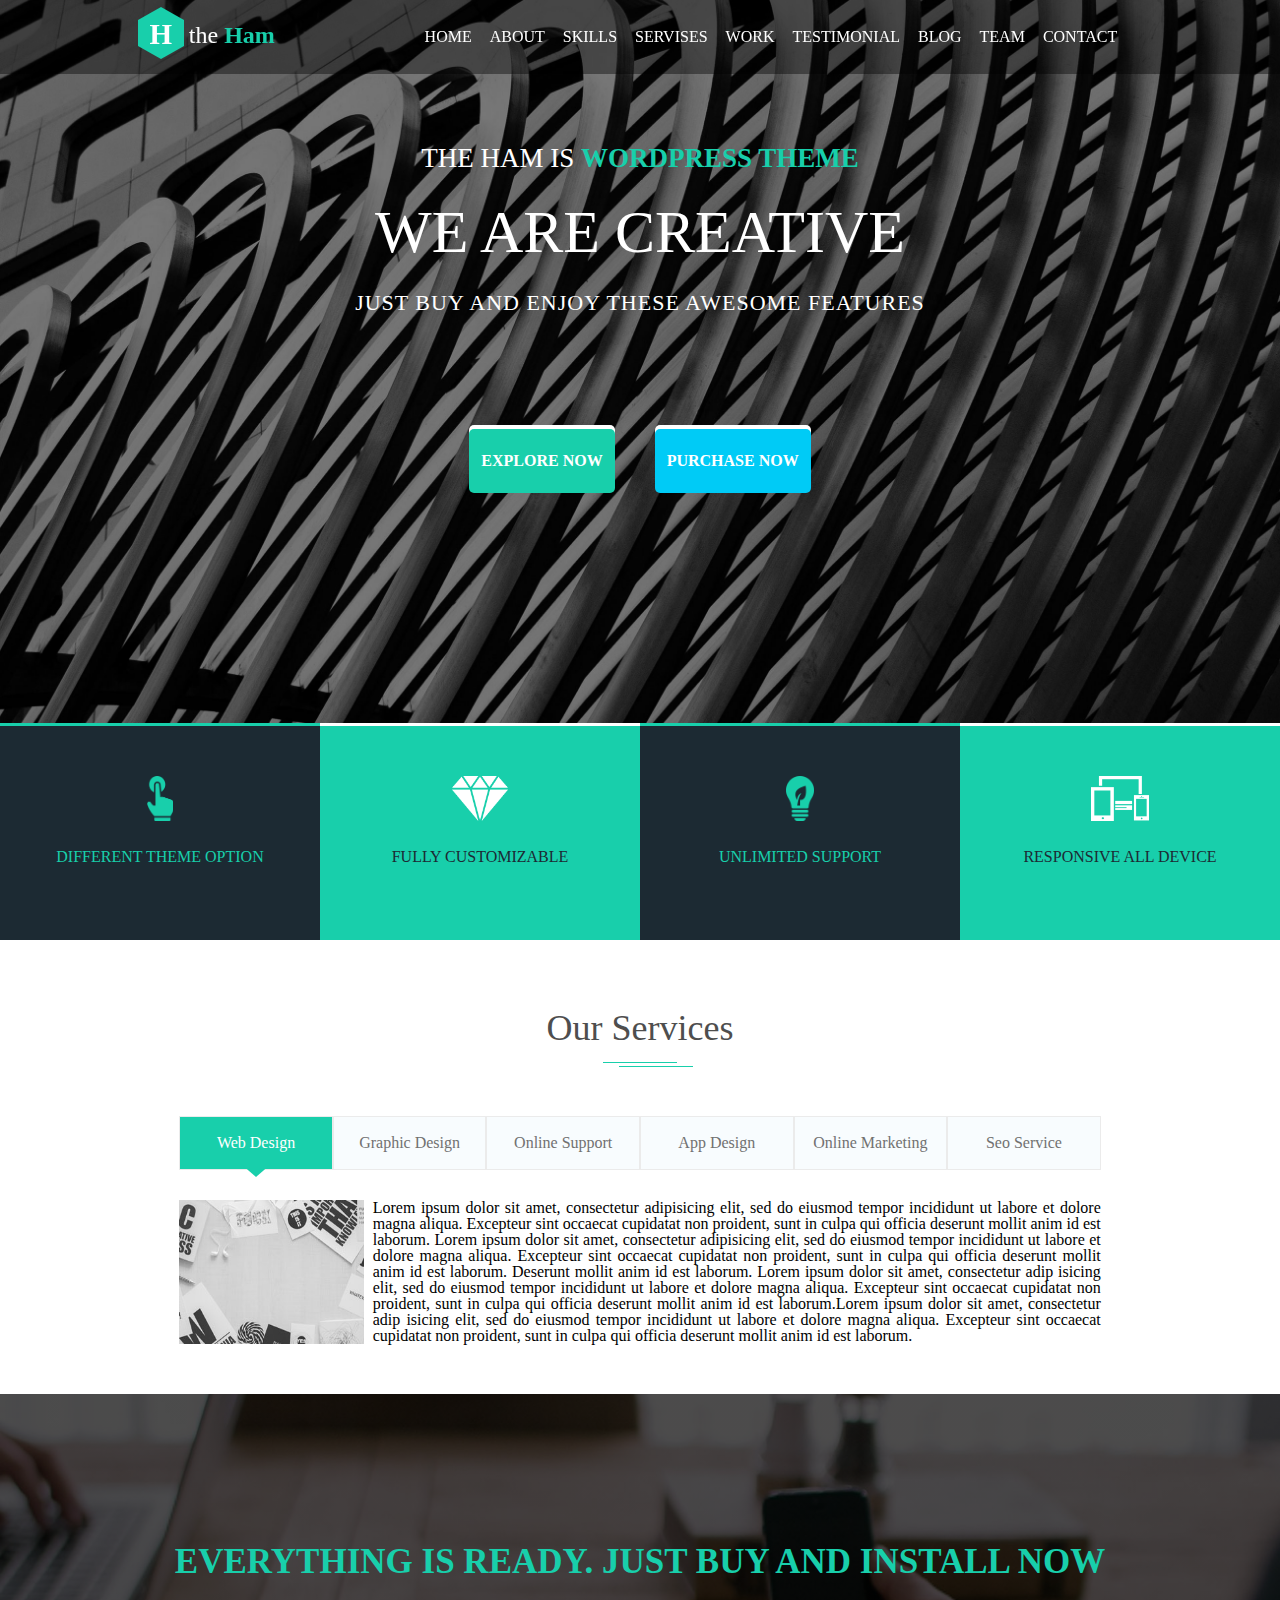
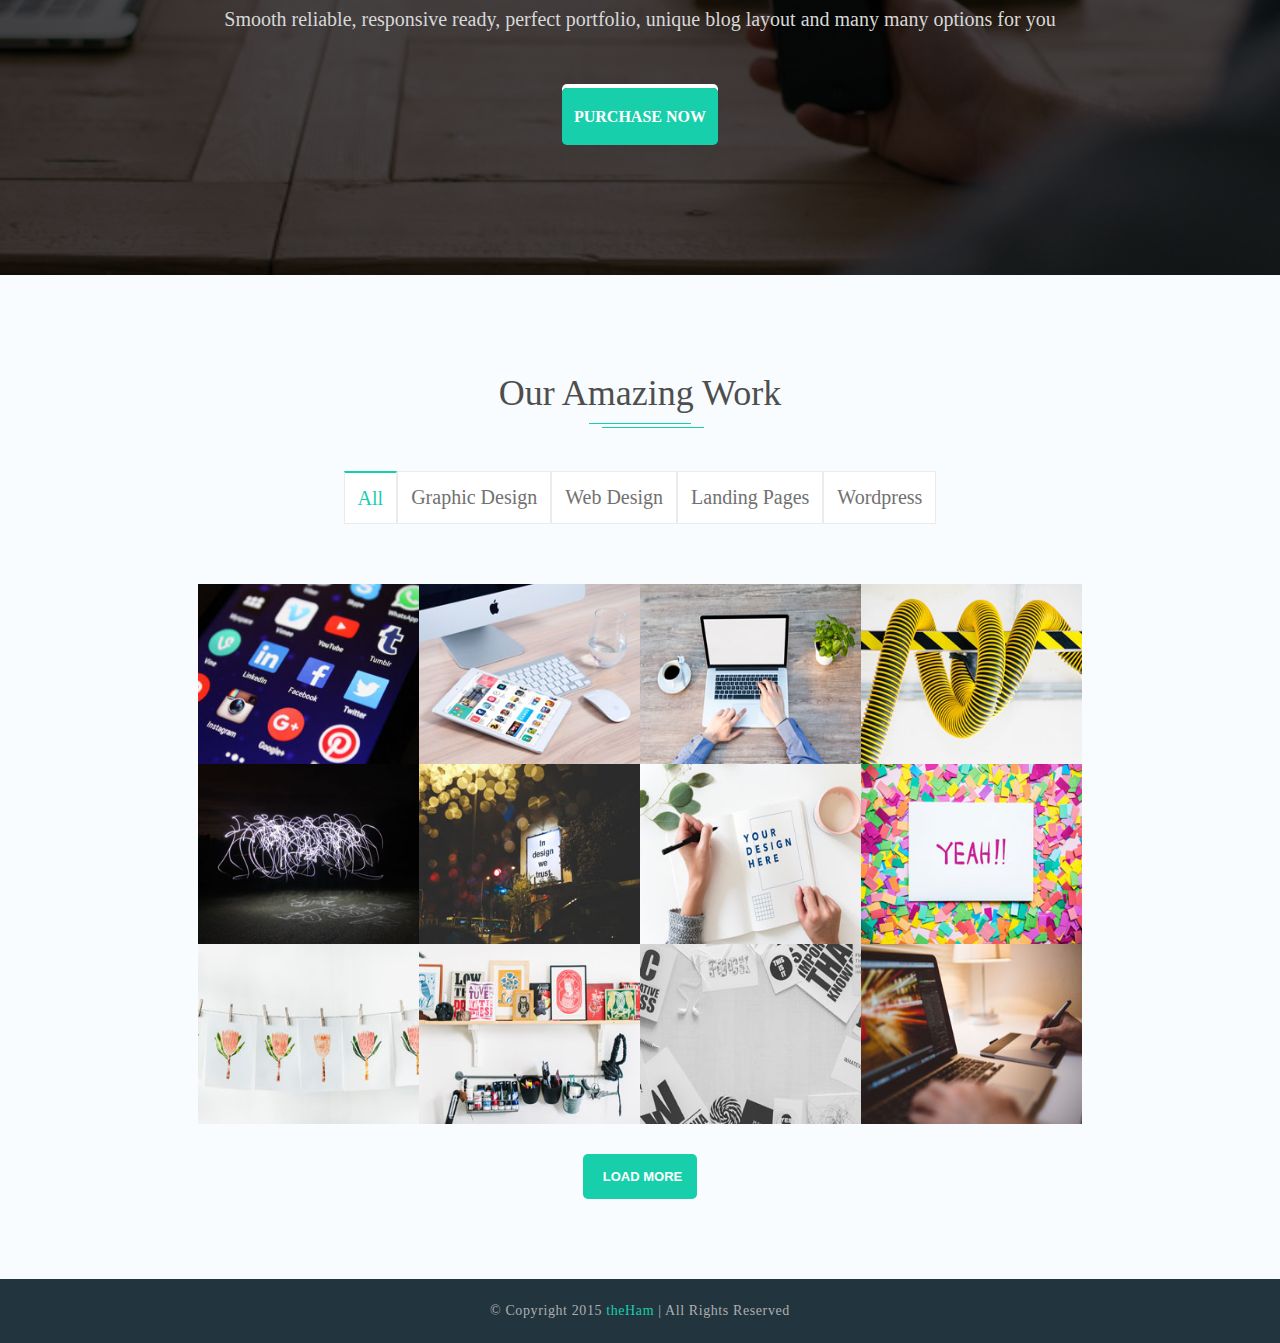
<file: index.html>
<!DOCTYPE html>
<html lang="en">

<head>
    <meta charset="UTF-8">
    <meta name="viewport" content="width=device-width, initial-scale=1.0">
    <title>Step Project</title>
    <link rel="stylesheet" href="https://use.fontawesome.com/releases/v5.8.2/css/all.css"
        integrity="sha384-oS3vJWv+0UjzBfQzYUhtDYW+Pj2yciDJxpsK1OYPAYjqT085Qq/1cq5FLXAZQ7Ay" crossorigin="anonymous">
    <link rel="stylesheet" href="css/reset.css">
    <link rel="stylesheet" href="css/style.css">
</head>

<body>
    <header >
        <div class="head-container">
            <div class="logo-container">
                <div class="logo">
                    <p class="logo-p">H</p>
                </div>
                <a href="#" class="the">the <span>Ham</span></a>
            </div>
            <ul class="nav-container">
                <li><a href="#">home</a></li>
                <li><a href="#">about</a></li>
                <li><a href="#">skills</a></li>
                <li><a href="#">servises</a></li>
                <li><a href="#">work</a></li>
                <li><a href="#">testimonial</a></li>
                <li><a href="#">blog</a></li>
                <li><a href="#">team</a></li>
                <li><a href="#">contact</a></li>
                <li><a href="#"><i class="fas fa-search"></i></a></li>
            </ul>
        </div>
    </header>
    <section class="section-1">
        <div class="section1">
            <h3 class="sec1_h3">The Ham is <span> Wordpress theme</span></h3>
            <h1 class="sec1_h1">we are creative</h1>
            <h5 class="sec1_h5">Just Buy And Enjoy These Awesome Features</h5>
            <div class="buttons">
                <a href="#" class="explore">EXPLORE NOW</a>
                <a href="#" class="purchase">PURCHASE NOW</a>
            </div>
        </div>
    </section>
    <section class="section-2">
        <div class="sec2">
            <img src="img/forma1.png" alt="">
            <p class="sec2_p">Different theme option</p>
        </div>
        <div class="sec2">
            <img src="img/forma2.png" alt="">
            <p class="sec2_p">fully customizable</p>
        </div>
        <div class="sec2">
            <img src="img/forma3.png" alt="">
            <p class="sec2_p">unlimited support</p>
        </div>
        <div class="sec2">
            <img src="img/forma4.png" alt="">
            <p class="sec2_p">responsive all device</p>
        </div>
    </section>
    <section class="section-3">
        <h3 class="our_services">Our Services</h3>
        <ul class="tabs">
            <li class=" tabs-title active" onclick='selectTab(event, tab1Content)'>Web Design</li>
            <li class=" tabs-title" onclick='selectTab(event, tab2Content)'>Graphic Design</li>
            <li class=" tabs-title" onclick='selectTab(event, tab3Content)'>Online Support</li>
            <li class=" tabs-title" onclick='selectTab(event, tab4Content)'>App Design</li>
            <li class=" tabs-title" onclick='selectTab(event, tab5Content)'>Online Marketing</li>
            <li class=" tabs-title" onclick='selectTab(event, tab6Content)'>Seo Service</li>
        </ul>
        <div class="tab-content">
            <div id="tab1Content" class="tabs-content"><img src="img/graphic-design11.jpg" alt="">
                <p>Lorem ipsum dolor sit amet, consectetur adipisicing elit, sed
                    do eiusmod tempor incididunt ut labore et dolore magna aliqua. Excepteur sint occaecat cupidatat non
                    proident, sunt in culpa qui officia deserunt mollit anim id est laborum. Lorem ipsum dolor sit amet,
                    consectetur adipisicing elit, sed do eiusmod tempor incididunt ut labore et dolore magna aliqua.
                    Excepteur sint occaecat cupidatat non proident, sunt in culpa qui officia deserunt mollit anim id
                    est laborum. Deserunt mollit anim id est laborum. Lorem ipsum dolor sit amet, consectetur adip
                    isicing elit, sed do eiusmod tempor incididunt ut labore et dolore magna aliqua. Excepteur sint
                    occaecat cupidatat non proident, sunt in culpa qui officia deserunt mollit anim id est laborum.Lorem ipsum dolor sit amet, consectetur adip
                    isicing elit, sed do eiusmod tempor incididunt ut labore et dolore magna aliqua. Excepteur sint
                    occaecat cupidatat non proident, sunt in culpa qui officia deserunt mollit anim id est laborum.</p>
            </div>
            <div id="tab2Content" class="tabs-content"><img src="img/landing-page6.jpg" alt="">
                <p>"On the other hand, we denounce with righteous indignation and dislike men who are so beguiled and
                    demoralized by the charms of pleasure of the moment, so blinded by desire, that they cannot foresee
                    the pain and trouble that are bound to ensue; and equal blame belongs to those who fail in their
                    duty through weakness of will, which is the same as saying through shrinking from toil and pain.
                    These cases are perfectly simple and easy to distinguish. In a free hour, when our power of choice
                    is untrammelled and when nothing prevents our being able to do what we like best, every pleasure is
                    to be welcomed and every pain avoided. But in certain circumstances and owing to the claims of duty
                    or the obligations of business it will frequently occur that pleasures have to be repudiated and
                    annoyances accepted.</p>
            </div>
            <div id="tab3Content" class="tabs-content"><img src="img/web-design2.jpg" alt="">
                <p>It is a long established fact that a reader will be distracted by the readable content of a page when
                    looking at its layout. The point of using Lorem Ipsum is that it has a more-or-less normal
                    distribution of letters, as opposed to using 'Content here, content here', making it look like
                    readable English. Many desktop publishing packages and web page editors now use Lorem Ipsum as their
                    default model text, and a search for 'lorem ipsum' will uncover many web sites still in their
                    infancy. Various versions have evolved over the years, sometimes by accident, sometimes on purpose
                    (injected humour and the like).Lorem ipsum dolor sit amet, consectetur adip
                    isicing elit, sed do eiusmod tempor incididunt ut labore et dolore magna aliqua. Excepteur sint
                    occaecat cupidatat non proident, sunt in culpa qui officia deserunt mollit anim id est laborum.</p>
            </div>
            <div id="tab4Content" class="tabs-content"><img src="img/wordpress8.jpg" alt="">
                <p>Lorem ipsum dolor sit amet, consectetur adipisicing elit, sed
                    do eiusmod tempor incididunt ut labore et dolore magna aliqua. Excepteur sint occaecat cupidatat non
                    proident, sunt in culpa qui officia deserunt mollit anim id est laborum. Lorem ipsum dolor sit amet,
                    consectetur adipisicing elit, sed do eiusmod tempor incididunt ut labore et dolore magna aliqua.
                    Excepteur sint occaecat cupidatat non proident, sunt in culpa qui officia deserunt mollit anim id
                    est laborum. Deserunt mollit anim id est laborum. Lorem ipsum dolor sit amet, consectetur adip
                    isicing elit, sed do eiusmod tempor incididunt ut labore et dolore magna aliqua. Excepteur sint
                    occaecat cupidatat non proident, sunt in culpa qui officia deserunt mollit anim id est laborum.Lorem ipsum dolor sit amet, consectetur adip
                    isicing elit, sed do eiusmod tempor incididunt ut labore et dolore magna aliqua. Excepteur sint
                    occaecat cupidatat non proident, sunt in culpa qui officia deserunt mollit anim id est laborum.</p>
            </div>
            <div id="tab5Content" class="tabs-content"><img src="img/graphic-design3.jpg" alt="">
                <p>Lorem ipsum dolor sit amet consectetur adipisicing elit. Ullam illo nostrum in cumque voluptates quis
                    et? Amet distinctio odio sed esse laudantium! Repudiandae error esse asperiores molestias soluta,
                    amet ducimus eum dignissimos temporibus adipisci id quae nisi eveniet incidunt ipsum placeat
                    consequuntur deserunt aliquid expedita saepe minima quis dicta enim! Eaque rerum eum accusamus ipsum
                    dolorem animi, delectus odit eos mollitia recusandae maxime dolor minus dolorum! Quia accusamus
                    porro cupiditate molestias at!Lorem ipsum dolor sit amet, consectetur adip
                    isicing elit, sed do eiusmod tempor incididunt ut labore et dolore magna aliqua. Excepteur sint
                    occaecat cupidatat non proident, sunt in culpa qui officia deserunt mollit anim id est laborum.</p>
            </div>


            <div id="tab6Content" class="tabs-content"><img src="img/landing-page2.jpg" alt="">
                <p>Lorem ipsum dolor, sit amet consectetur adipisicing elit. Necessitatibus at commodi voluptates culpa
                    quos qui! Eligendi quisquam distinctio ut magnam minima ad praesentium modi laudantium nesciunt unde
                    eveniet blanditiis reiciendis similique asperiores mollitia deleniti architecto, quia accusamus
                    harum aperiam amet voluptatem nam fugit voluptatibus. Fugiat, exercitationem consequuntur? Sint
                    ipsa, qui earum repellat tenetur quaerat excepturi explicabo nam illo quas consequuntur corporis
                    soluta hic cumque. Suscipit velit asperiores delectus odit a.Lorem ipsum dolor sit amet, consectetur adip
                    isicing elit, sed do eiusmod tempor incididunt ut labore et dolore magna aliqua. Excepteur sint
                    occaecat cupidatat non proident, sunt in culpa qui officia deserunt mollit anim id est laborum.Lorem ipsum dolor sit amet, consectetur adip
                    isicing elit, sed do eiusmod tempor incididunt ut labore et dolore magna aliqua. Excepteur sint
                    occaecat cupidatat non proident, sunt in culpa qui officia deserunt mollit anim id est laborum.</p>
            </div>


        </div>
    </section>
    <section class="section-4">
        <h2 class="sec4_h2">Everything is ready. just buy and install now</h2>
        <p class="sec4_p">Smooth reliable, responsive ready, perfect portfolio, unique blog layout and many many options
            for you</p>
        <a href="#" class="sec4_purchase">PURCHASE NOW</a>
    </section>
    <section class="section-5">
        <h1 class="sec5_h1">Our Amazing Work</h1>
        <ul class="sec5_tabs">
            <li data-filter="all" class="tab active"> All</li>
            <li data-filter="graphic" class="tab">Graphic Design </li>
            <li data-filter="web" class="tab">Web Design</li>
            <li data-filter="landing" class="tab">Landing Pages</li>
            <li data-filter="wordpress" class="tab">Wordpress</li>
        </ul>
        <div class="img-container">
            <div class="tabimg web">
                <img src="img/web-design1.jpg" alt="">
                <div class=" overlay">
                    <a href="#" class="link"><i class="fas fa-link"></i></a>
                    <a href="#" class="search"><i class="fas fa-search"></i></a>
                    <h4 class="overlay_h4">creative design</h4>
                    <p class="overlay_p">Web Design</p>
                </div>
            </div>
            <div class="tabimg web">
                <img src="img/web-design2.jpg" alt="">
                <div class=" overlay">
                    <a href="#" class="link"><i class="fas fa-link"></i></a>
                    <a href="#" class="search"><i class="fas fa-search"></i></a>
                    <h4 class="overlay_h4">creative design</h4>
                    <p class="overlay_p">Web Design</p>
                </div>
            </div>
            <div class="tabimg web">
                <img src="img/web-design3.jpg" alt="">
                <div class=" overlay">
                    <a href="#" class="link"><i class="fas fa-link"></i></a>
                    <a href="#" class="search"><i class="fas fa-search"></i></a>
                    <h4 class="overlay_h4">creative design</h4>
                    <p class="overlay_p">Web Design</p>
                </div>
            </div>
            <div class="tabimg graphic">
                <img src="img/graphic-design4.jpg" alt="">
                <div class=" overlay">
                    <a href="#" class="link"><i class="fas fa-link"></i></a>
                    <a href="#" class="search"><i class="fas fa-search"></i></a>
                    <h4 class="overlay_h4">creative design</h4>
                    <p class="overlay_p">Graphic Design</p>
                </div>
            </div>
            <div class="tabimg graphic">
                <img src="img/graphic-design5.jpg" alt="">
                <div class=" overlay">
                    <a href="#" class="link"><i class="fas fa-link"></i></a>
                    <a href="#" class="search"><i class="fas fa-search"></i></a>
                    <h4 class="overlay_h4">creative design</h4>
                    <p class="overlay_p">Graphic Design</p>
                </div>
            </div>
            <div class="tabimg  graphic">
                <img src="img/graphic-design6.jpg" alt="">
                <div class=" overlay">
                    <a href="#" class="link"><i class="fas fa-link"></i></a>
                    <a href="#" class="search"><i class="fas fa-search"></i></a>
                    <h4 class="overlay_h4">creative design</h4>
                    <p class="overlay_p">Graphic Design</p>
                </div>
            </div>
            <div class="tabimg graphic">
                <img src="img/graphic-design7.jpg" alt="">
                <div class=" overlay">
                    <a href="#" class="link"><i class="fas fa-link"></i></a>
                    <a href="#" class="search"><i class="fas fa-search"></i></a>
                    <h4 class="overlay_h4">creative design</h4>
                    <p class="overlay_p">Graphic Design</p>
                </div>
            </div>
            <div class="tabimg graphic">
                <img src="img/graphic-design8.jpg" alt="">
                <div class=" overlay">
                    <a href="#" class="link"><i class="fas fa-link"></i></a>
                    <a href="#" class="search"><i class="fas fa-search"></i></a>
                    <h4 class="overlay_h4">creative design</h4>
                    <p class="overlay_p">Graphic Design</p>
                </div>
            </div>
            <div class="tabimg graphic">
                <img src="img/graphic-design9.jpg" alt="">
                <div class=" overlay">
                    <a href="#" class="link"><i class="fas fa-link"></i></a>
                    <a href="#" class="search"><i class="fas fa-search"></i></a>
                    <h4 class="overlay_h4">creative design</h4>
                    <p class="overlay_p">Graphic Design</p>
                </div>
            </div>
            <div class="tabimg graphic">
                <img src="img/graphic-design10.jpg" alt="">
                <div class=" overlay">
                    <a href="#" class="link"><i class="fas fa-link"></i></a>
                    <a href="#" class="search"><i class="fas fa-search"></i></a>
                    <h4 class="overlay_h4">creative design</h4>
                    <p class="overlay_p">Graphic Design</p>
                </div>
            </div>
            <div class="tabimg graphic">
                <img src="img/graphic-design11.jpg" alt="">
                <div class=" overlay">
                    <a href="#" class="link"><i class="fas fa-link"></i></a>
                    <a href="#" class="search"><i class="fas fa-search"></i></a>
                    <h4 class="overlay_h4">creative design</h4>
                    <p class="overlay_p">Graphic Design</p>
                </div>
            </div>
            <div class="tabimg graphic">
                <img src="img/graphic-design12.jpg" alt="">
                <div class=" overlay">
                    <a href="#" class="link"><i class="fas fa-link"></i></a>
                    <a href="#" class="search"><i class="fas fa-search"></i></a>
                    <h4 class="overlay_h4">creative design</h4>
                    <p class="overlay_p">Graphic Design</p>
                </div>
            </div>


            <div class="more">

                <div class="tabimg graphic">
                    <img src="img/graphic-design1.jpg" alt="">
                    <div class=" overlay">
                        <a href="#" class="link"><i class="fas fa-link"></i></a>
                        <a href="#" class="search"><i class="fas fa-search"></i></a>
                        <h4 class="overlay_h4">creative design</h4>
                        <p class="overlay_p">Graphic Design</p>
                    </div>
                </div>
                <div class="tabimg graphic">
                    <img src="img/graphic-design2.jpg" alt="">
                    <div class=" overlay">
                        <a href="#" class="link"><i class="fas fa-link"></i></a>
                        <a href="#" class="search"><i class="fas fa-search"></i></a>
                        <h4 class="overlay_h4">creative design</h4>
                        <p class="overlay_p">Graphic Design</p>
                    </div>
                </div>
                <div class="tabimg graphic">
                    <img src="img/graphic-design3.jpg" alt="">
                    <div class=" overlay">
                        <a href="#" class="link"><i class="fas fa-link"></i></a>
                        <a href="#" class="search"><i class="fas fa-search"></i></a>
                        <h4 class="overlay_h4">creative design</h4>
                        <p class="overlay_p">Graphic Design</p>
                    </div>
                </div>
                <div class="tabimg landing">
                    <img src="img/landing-page4.jpg" alt="">
                    <div class=" overlay">
                        <a href="#" class="link"><i class="fas fa-link"></i></a>
                        <a href="#" class="search"><i class="fas fa-search"></i></a>
                        <h4 class="overlay_h4">creative design</h4>
                        <p class="overlay_p">Landing Design</p>
                    </div>
                </div>
                <div class="tabimg landing">
                    <img src="img/landing-page5.jpg" alt="">
                    <div class=" overlay">
                        <a href="#" class="link"><i class="fas fa-link"></i></a>
                        <a href="#" class="search"><i class="fas fa-search"></i></a>
                        <h4 class="overlay_h4">creative design</h4>
                        <p class="overlay_p">Landing Design</p>
                    </div>
                </div>
                <div class="tabimg landing">
                    <img src="img/landing-page6.jpg" alt="">
                    <div class=" overlay">
                        <a href="#" class="link"><i class="fas fa-link"></i></a>
                        <a href="#" class="search"><i class="fas fa-search"></i></a>
                        <h4 class="overlay_h4">creative design</h4>
                        <p class="overlay_p">Landing Design</p>
                    </div>
                </div>
                <div class="tabimg landing">
                    <img src="img/landing-page7.jpg" alt="">
                    <div class=" overlay">
                        <a href="#" class="link"><i class="fas fa-link"></i></a>
                        <a href="#" class="search"><i class="fas fa-search"></i></a>
                        <h4 class="overlay_h4">creative design</h4>
                        <p class="overlay_p">Landing Design</p>
                    </div>
                </div>
                <div class="tabimg web">
                    <img src="img/web-design4.jpg" alt="">
                    <div class=" overlay">
                        <a href="#" class="link"><i class="fas fa-link"></i></a>
                        <a href="#" class="search"><i class="fas fa-search"></i></a>
                        <h4 class="overlay_h4">creative design</h4>
                        <p class="overlay_p">Web Design</p>
                    </div>
                </div>
                <div class="tabimg web">
                    <img src="img/web-design5.jpg" alt="">
                    <div class=" overlay">
                        <a href="#" class="link"><i class="fas fa-link"></i></a>
                        <a href="#" class="search"><i class="fas fa-search"></i></a>
                        <h4 class="overlay_h4">creative design</h4>
                        <p class="overlay_p">Web Design</p>
                    </div>
                </div>
                <div class="tabimg web">
                    <img src="img/web-design6.jpg" alt="">
                    <div class=" overlay">
                        <a href="#" class="link"><i class="fas fa-link"></i></a>
                        <a href="#" class="search"><i class="fas fa-search"></i></a>
                        <h4 class="overlay_h4">creative design</h4>
                        <p class="overlay_p">Web Design</p>
                    </div>
                </div>
                <div class="tabimg web">
                    <img src="img/web-design7.jpg" alt="">
                    <div class=" overlay">
                        <a href="#" class="link"><i class="fas fa-link"></i></a>
                        <a href="#" class="search"><i class="fas fa-search"></i></a>
                        <h4 class="overlay_h4">creative design</h4>
                        <p class="overlay_p">Web Design</p>
                    </div>
                </div>

                <div class="tabimg landing">
                    <img src="img/landing-page1.jpg" alt="">
                    <div class=" overlay">
                        <a href="#" class="link"><i class="fas fa-link"></i></a>
                        <a href="#" class="search"><i class="fas fa-search"></i></a>
                        <h4 class="overlay_h4">creative design</h4>
                        <p class="overlay_p">Landing Design</p>
                    </div>
                </div>
                <div class="tabimg landing">
                    <img src="img/landing-page2.jpg" alt="">
                    <div class=" overlay">
                        <a href="#" class="link"><i class="fas fa-link"></i></a>
                        <a href="#" class="search"><i class="fas fa-search"></i></a>
                        <h4 class="overlay_h4">creative design</h4>
                        <p class="overlay_p">Landing Design</p>
                    </div>
                </div>
                <div class="tabimg landing">
                    <img src="img/landing-page3.jpg" alt="">
                    <div class=" overlay">
                        <a href="#" class="link"><i class="fas fa-link"></i></a>
                        <a href="#" class="search"><i class="fas fa-search"></i></a>
                        <h4 class="overlay_h4">creative design</h4>
                        <p class="overlay_p">Landing Design</p>
                    </div>
                </div>

                <div class="tabimg wordpress">
                    <img src="img/wordpress1.jpg" alt="">
                    <div class=" overlay">
                        <a href="#" class="link"><i class="fas fa-link"></i></a>
                        <a href="#" class="search"><i class="fas fa-search"></i></a>
                        <h4 class="overlay_h4">creative design</h4>
                        <p class="overlay_p">Wordpress Design</p>
                    </div>
                </div>
                <div class="tabimg wordpress">
                    <img src="img/wordpress2.jpg" alt="">
                    <div class=" overlay">
                        <a href="#" class="link"><i class="fas fa-link"></i></a>
                        <a href="#" class="search"><i class="fas fa-search"></i></a>
                        <h4 class="overlay_h4">creative design</h4>
                        <p class="overlay_p">Wordpress Design</p>
                    </div>
                </div>
                <div class="tabimg wordpress">
                    <img src="img/wordpress3.jpg" alt="">
                    <div class=" overlay">
                        <a href="#" class="link"><i class="fas fa-link"></i></a>
                        <a href="#" class="search"><i class="fas fa-search"></i></a>
                        <h4 class="overlay_h4">creative design</h4>
                        <p class="overlay_p">Wordpress Design</p>
                    </div>
                </div>
                <div class="tabimg wordpress">
                    <img src="img/wordpress4.jpg" alt="">
                    <div class=" overlay">
                        <a href="#" class="link"><i class="fas fa-link"></i></a>
                        <a href="#" class="search"><i class="fas fa-search"></i></a>
                        <h4 class="overlay_h4">creative design</h4>
                        <p class="overlay_p">Wordpress Design</p>
                    </div>
                </div>
                <div class="tabimg wordpress">
                    <img src="img/wordpress5.jpg" alt="">
                    <div class=" overlay">
                        <a href="#" class="link"><i class="fas fa-link"></i></a>
                        <a href="#" class="search"><i class="fas fa-search"></i></a>
                        <h4 class="overlay_h4">creative design</h4>
                        <p class="overlay_p">Wordpress Design</p>
                    </div>
                </div>
                <div class="tabimg wordpress">
                    <img src="img/wordpress6.jpg" alt="">
                    <div class=" overlay">
                        <a href="#" class="link"><i class="fas fa-link"></i></a>
                        <a href="#" class="search"><i class="fas fa-search"></i></a>
                        <h4 class="overlay_h4">creative design</h4>
                        <p class="overlay_p">Wordpress Design</p>
                    </div>
                </div>
                <div class="tabimg wordpress">
                    <img src="img/wordpress7.jpg" alt="">
                    <div class=" overlay">
                        <a href="#" class="link"><i class="fas fa-link"></i></a>
                        <a href="#" class="search"><i class="fas fa-search"></i></a>
                        <h4 class="overlay_h4">creative design</h4>
                        <p class="overlay_p">Wordpress Design</p>
                    </div>
                </div>
                <div class="tabimg wordpress">
                    <img src="img/wordpress8.jpg" alt="">
                    <div class=" overlay">
                        <a href="#" class="link"><i class="fas fa-link"></i></a>
                        <a href="#" class="search"><i class="fas fa-search"></i></a>
                        <h4 class="overlay_h4">creative design</h4>
                        <p class="overlay_p">Wordpress Design</p>
                    </div>
                </div>
                <div class="tabimg wordpress">
                    <img src="img/wordpress9.jpg" alt="">
                    <div class=" overlay">
                        <a href="#" class="link"><i class="fas fa-link"></i></a>
                        <a href="#" class="search"><i class="fas fa-search"></i></a>
                        <h4 class="overlay_h4">creative design</h4>
                        <p class="overlay_p">Wordpress Design</p>
                    </div>
                </div>
                <div class="tabimg wordpress">
                    <img src="img/wordpress10.jpg" alt="">
                    <div class=" overlay">
                        <a href="#" class="link"><i class="fas fa-link"></i></a>
                        <a href="#" class="search"><i class="fas fa-search"></i></a>
                        <h4 class="overlay_h4">creative design</h4>
                        <p class="overlay_p">Wordpress Design</p>
                    </div>
                </div>
            </div>
            <button id="loadmore"> <i class="fas fa-plus"></i> Load more</button>
        
    </section>

    <footer class="footer">© Copyright 2015 <span class="foot_span">theHam</span> | All Rights Reserved</footer>

    <script src="https://code.jquery.com/jquery-3.4.1.js"></script>
    <script src="js/main.js"></script>
</body>

</html>
</file>
<file: css/style.css>
.section-1{
    padding: 130px;
    background-image: url("../img/section1.jpg");
    background-size: cover;
    background-position: center;
    background-repeat: no-repeat;
    position: relative;
}
.head-container{
    width: 100%;
    background-color: rgba(0,0,0,0.4);
    z-index: 2;
    display: flex;
    justify-content: space-evenly;
    position: fixed;
}
.logo-container{
    display: flex;
}
.logo{
    width: 46px;
    height: 26px;
    background-color: #18cfab;
    position: relative;
    top: 20px;
    
}
.logo::before,
.logo::after{
    content: "";
    position: absolute;
    width: 0;    
    border-left: 23px solid transparent;
    border-right: 23px solid transparent;
}
.logo::before{
    bottom: 100%;
    border-bottom: 13px solid #18cfab;
}
.logo::after{
    top:100% ;
    width: 0;
    border-top: 13px solid #18cfab ;
}
.logo-p{
    font-size: 29px;
    color: white;
    font-weight: bold;
    text-align: center;
}

.the{
    font-size: 24px;
    color: white;
    padding: 23px 5px 0 5px;
    text-decoration: none;
}
.the span{
    font-family: ﻿Montserrat-Regular, ﻿Montserrat-Bold, ﻿AdobeInvisFont, ﻿Courier;
    color: #18cfab ;
    font-weight: bold;
} 
.nav-container{
    padding: 29px 0;
}
.nav-container li{
    list-style: none;
    display: inline-block;
    padding: 0 7px;

}
.nav-container a{
    text-decoration: none;
    color: white;
    text-transform: uppercase;
    font-size: 16px;
    padding-bottom: 29px;
}
.nav-container li:hover a{
    border-bottom: 1px solid #18cfab;
    color:#18cfab ;
}
.section1{
    color: white;
    text-transform: uppercase;
    text-align: center;
    display: flex;
    flex-direction: column;
    justify-content: center;
   
}
.section1 .sec1_h1{
    font-size: 60px;
    padding: 15px 0;
}
.section1 .sec1_h3{
    font-size: 27px;
    padding: 15px 0;
}
.section1 .sec1_h3 span{
    font-family: ﻿Montserrat-Regular, ﻿Montserrat-Bold, ﻿AdobeInvisFont, ﻿Courier;
    color: #18cfab ;
    font-weight: bold;
} 
.section1 .sec1_h5{
    padding: 15px 0;
    font-size: 22px;
    letter-spacing: 1px ;
}
.section1 .buttons{
    width: 40%;
    margin: 70px auto;
    padding: 30px 0px;
    display: flex;
    justify-content: center;
}
.section1 .buttons a{
    
    color: white;
    text-decoration: none;
    font-weight: bold;
    padding: 24px 12px;
    border-radius: 5px;
    margin:0 20px ;
    box-shadow: 0 -4px white;
}

.section1 .buttons .explore{
    background-color: #18cfab;
}
.section1 .buttons .purchase{
    background-color: #00cbf6;
}
.section-2{
    width: 100%;
    display: flex;
}
.section-2 .sec2{
    width: 25%;
    padding: 50px 0;
    text-align: center;
}
.section-2 .sec2:nth-child(even){
    background-color: #18cfab;
    border-top: 3px solid #ffffff;
    color: #1c2a33;
}
.section-2 .sec2:nth-child(odd){
    background-color: #1c2a33;
    border-top: 3px solid #18cfab;
    color: #18cfab;
}
.section-2 .sec2 img{
    height: 45px;
}
.section-2 .sec2_p{
    text-transform: uppercase;
    font-family: ﻿Montserrat-Bold, ﻿AdobeInvisFont, ﻿Courier;
    padding: 25px;
}
.section-3{
    width: 72%;
    margin: 0 auto;
    display: flex;
    flex-direction: column;
    justify-content: center;
    align-items: center;
}
.our_services{
   padding: 40px;
   text-align: center;
   font-size: 36px;
   font-family: ﻿Montserrat-Regular, ﻿AdobeInvisFont, ﻿Courier;
   color: rgba(78, 78, 78, 255);
   position: relative;
   margin: 30px 0;
}
.our_services::after{
    content: '';
    height: 1px;
    width: 28%;
    background-color: #18cfab;
    position: absolute;
    bottom: 20%;
    left: 36%;
}
.our_services::before{
    content: '';
    height: 1px;
    width: 28%;
    background-color: #18cfab;
    position: absolute;
    bottom: 16%;
    left: 42%;

}
.tabs {
    list-style: none;
    width: 100%;
    display: flex;
    margin-bottom: 30px;
}
.tabs-title {
    width:18% ;
    padding: 18px 0;
    background-color: #f8fcfe;
    color: #717171;
    cursor: pointer;
    border: 1px solid #ebebeb;
    text-align: center;
}
.tabs-content{
    display: none;
}
.tabs .active {
    background-color:#18cfab ;
    color: #ffffff;
    position: relative;
}
.tabs .active::after{
    content: "";
    position: absolute;
    width: 0;    
    border-left: 15px solid transparent;
    border-right: 15px solid transparent;
    top:90% ;
    left: 40%;
    width: 0;
    border-top: 13px solid #18cfab ;
}
.section-3 img{
    width: 20%;
    margin-right: 1%;
}
.section-3 p{
    width: 79%;
    text-align: justify;
}
.section-4{
    padding: 150px;
    background: linear-gradient( to top, rgba(0, 0, 0, 0.7), rgba(0, 0, 0, 0.7) ), url('../img/section-2.jpg') center;
    background-position: center;
    background-repeat: no-repeat;
    background-size: cover;
    margin-top: 50px ;
    text-align: center;
}
.section-4 .sec4_h2{
    font-family: ﻿Montserrat-Bold, ﻿AdobeInvisFont, ﻿Courier;
    font-size: 35px;
    color: #18cfab;
    text-transform: uppercase;
    font-weight: bold;
}
.section-4 .sec4_p{
    font-family: ﻿Montserrat-Regular, ﻿AdobeInvisFont, ﻿Courier;
    font-size: 20px;
    color: rgba(216, 216, 216, 255);
    margin: 30px 0 80px;
}
.section-4 .sec4_purchase{
    color: white;
    text-decoration: none;
    font-weight: bold;
    padding: 20px 12px;
    border-radius: 5px;
    box-shadow: 0 -4px white;
    background-color: #18cfab;    
}
.section-5{
    padding: 50px 0;
    background-color: #f8fcfe;
}
.section-5 .sec5_h1{
    font-family: ﻿Montserrat-Regular, ﻿AdobeInvisFont, ﻿Courier;
    font-size: 36px;
    color: rgba(78, 78, 78, 255);
    text-align: center;
    margin-top: 50px;
    position: relative;
}
.section-5 .sec5_h1::after{
    content: '';
    height: 1px;
    width: 8%;
    background-color: #18cfab;
    position: absolute;
    bottom: -13px;
    left: 46%;
}
.section-5 .sec5_h1::before{
    content: '';
    height: 1px;
    width: 8%;
    background-color: #18cfab;
    position: absolute;
    left: 47%;
    bottom: -17px;
}
.section-5 .sec5_tabs{
    display: flex;
    justify-content: center;
    margin: 60px auto  ;
    list-style: none;  
}
.section-5 .sec5_tabs .tab{
    text-align: center;
    border: 1px solid #ebebeb;
    padding: 15px 13px ;
    background-color: #ffffff;
    font-size: 20px;
    color: #717171;
    font-family: ﻿Montserrat-Regular, ﻿AdobeInvisFont, ﻿Courier;  
    cursor: pointer;  
}
.section-5 .sec5_tabs .active{
    color: #18cfab;
    border-top: 2px solid #18cfab ;
}
.section-5 .img-container{
    width: 72%;
    display: flex;
    flex-wrap: wrap;
    margin: 0 auto;
    align-items: center;
    justify-content: center;
}
.section-5 .img-container .tabimg img{
    width: 100%;
    height: 180px;
}
.section-5 .more{
    width: 100%;display: flex;
    flex-wrap: wrap;
    margin: 0 auto;
    align-items: center;
    justify-content: center;
}
.section-5 .img-container .tabimg{
    width: 24%;
    margin: 0;
    display: flex;
    flex-wrap: wrap;
    position: relative;
}
.section-5 .img-container .tabimg:hover .overlay{
    opacity: 1;
    background-color: #f8fcfe;
    transition: all 1s ease;
}
.section-5 .img-container .tabimg .overlay{
    position: absolute;
    width: 100%;
    text-align: center;
    color: white;
    border-top: 3px solid #18cfab;
    padding: 34px 0;
    opacity: 0;
}
.section-5 .img-container .tabimg .overlay a{
    text-decoration: none;
    padding: 15px;
    background-color: #f8fcfe;
    color: #18cfab;
    border-radius: 50%;
    border: 1px solid #18cfab;
    margin: 20px 5px 0;
}
.section-5 .img-container .tabimg .overlay a:hover{
    color: white;
    background-color: #18cfab;
    transition: all 1s ease;
}
.section-5 .img-container .tabimg .overlay .overlay_h4{
    color: #18cfab;
    font-size: 20px;
    text-transform: uppercase;
    font-weight: bold;
    margin: 35px 0 20px ;
}
.section-5 .img-container .tabimg .overlay .overlay_p{
    color: #8a8a8a;
    font-size: 18px;
}
.section-5 #loadmore{
    padding: 15px;
    font-size: 13px;
    border-radius: 5px;
    margin: 30px 0;
    background-color: #18cfab;
    border: none;
    color: white;
    text-transform: uppercase;
    font-weight: bold;
}
.section-5 #loadmore .fa-plus{
    color: white;
    margin-right: 5px;
}
.footer{
    background-color: #22353f;
    padding: 25px 0;
    text-align: center;
    font-family: ﻿Montserrat-Light, ﻿AdobeInvisFont, ﻿Courier;
    font-size: 14px;
    color: rgba(174, 174, 174, 255);
    letter-spacing: 0.6px;
}

.footer .foot_span{
    color: #18cfab;
}
</file>
